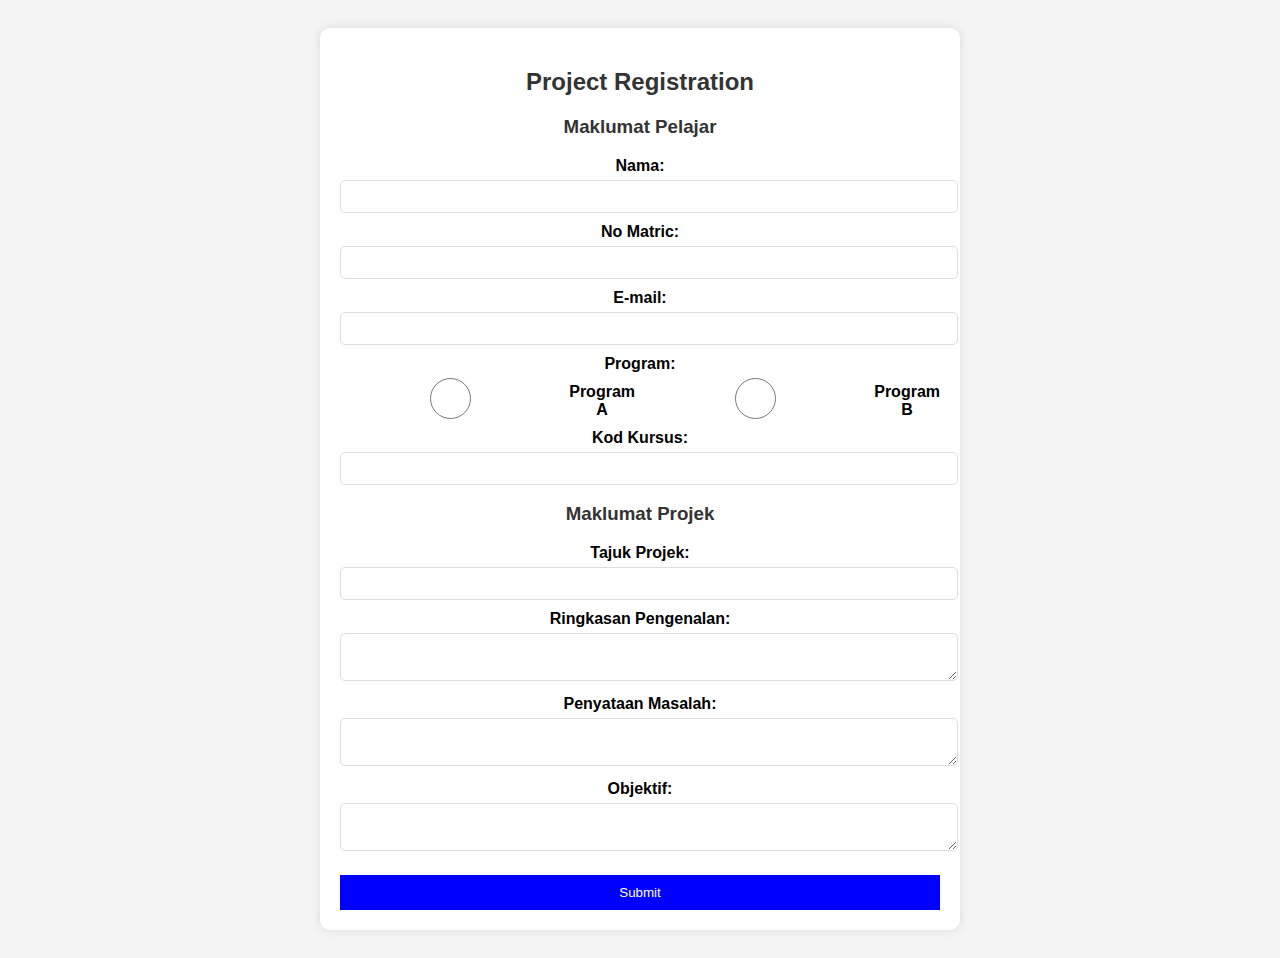
<file: Register.html>
<!DOCTYPE html>
<html lang="en">
<head>
    <meta charset="UTF-8">
    <meta name="viewport" content="width=device-width, initial-scale=1.0">
    <title>Project Registration</title>
    <link rel="stylesheet" href="styles.css">
</head>
<body>
    <div class="container">
        <h2>Project Registration</h2>
        <form id="projectForm">
            
            <h3>Maklumat Pelajar</h3>
            <label for="name">Nama:</label>
            <input type="text" id="name" required>

            <label for="matric">No Matric:</label>
            <input type="text" id="matric" required>

            <label for="email">E-mail:</label>
            <input type="email" id="email" required>

            <label>Program:</label>
            <div class="radio-group">
                <input type="radio" name="program" id="program1" value="Program A" required>
                <label for="program1">Program A</label>
                
                <input type="radio" name="program" id="program2" value="Program B" required>
                <label for="program2">Program B</label>
            </div>

            <label for="courseCode">Kod Kursus:</label>
            <input type="text" id="courseCode" required>

            <h3>Maklumat Projek</h3>
            <label for="projectTitle">Tajuk Projek:</label>
            <input type="text" id="projectTitle" required>

            <label for="introduction">Ringkasan Pengenalan:</label>
            <textarea id="introduction" required></textarea>

            <label for="problemStatement">Penyataan Masalah:</label>
            <textarea id="problemStatement" required></textarea>

            <label for="objectives">Objektif:</label>
            <textarea id="objectives" required></textarea>

            <button type="submit">Submit</button>
        </form>
    </div>
    <script src="Script.js"></script>
</body>
</html>
</file>
<file: styles.css>
body {
    font-family: Arial, sans-serif;
    background-color: #f4f4f4;
    text-align: center;
    padding: 20px;
}

.container {
    background: white;
    padding: 20px;
    border-radius: 10px;
    box-shadow: 0 0 10px rgba(0, 0, 0, 0.1);
    width: 90%;
    max-width: 600px;
    margin: auto;
}

h2, h3 {
    color: #333;
}

label {
    display: block;
    margin-top: 10px;
    font-weight: bold;
}

input, textarea {
    width: 100%;
    padding: 8px;
    margin-top: 5px;
    border: 1px solid #ddd;
    border-radius: 5px;
}

.radio-group {
    display: flex;
    justify-content: center;
    gap: 10px;
}

button {
    background: blue;
    color: white;
    padding: 10px;
    margin-top: 20px;
    border: none;
    cursor: pointer;
    width: 100%;
}

button:hover {
    background: darkblue;
}
</file>
